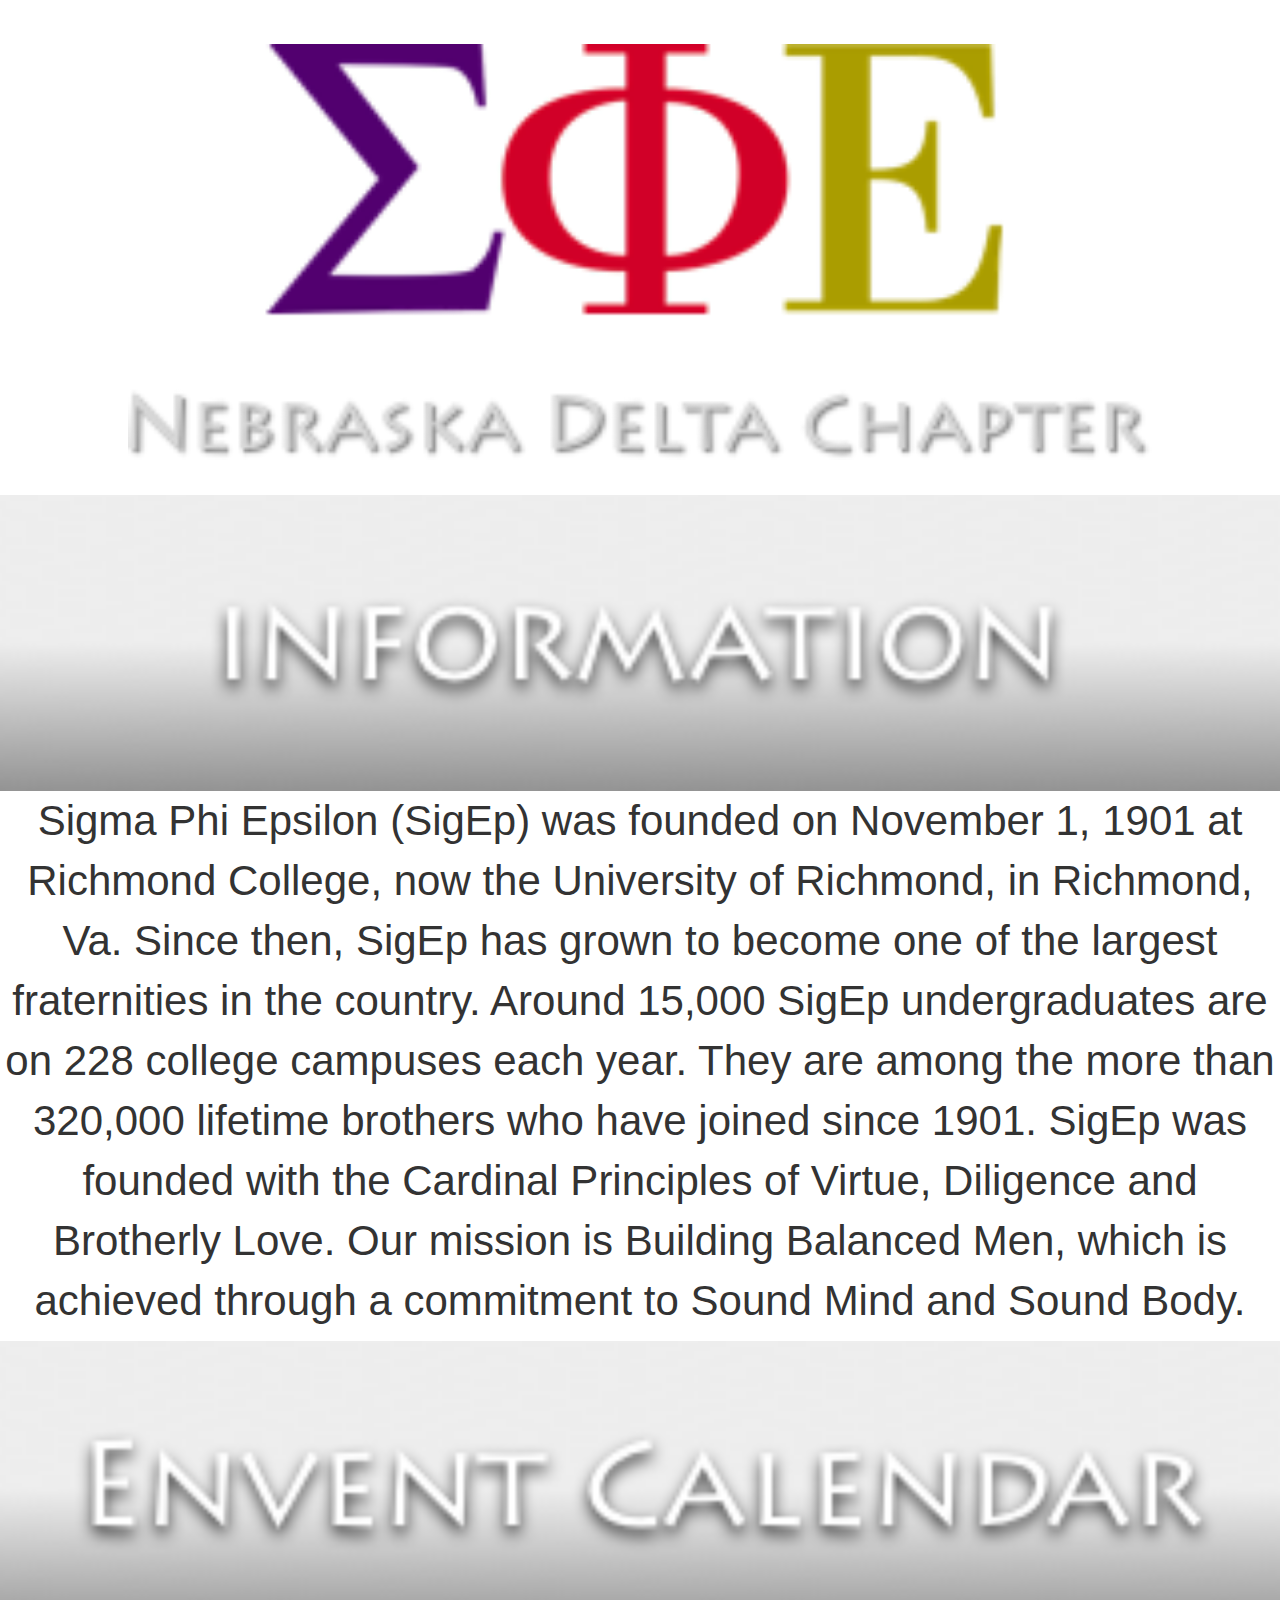
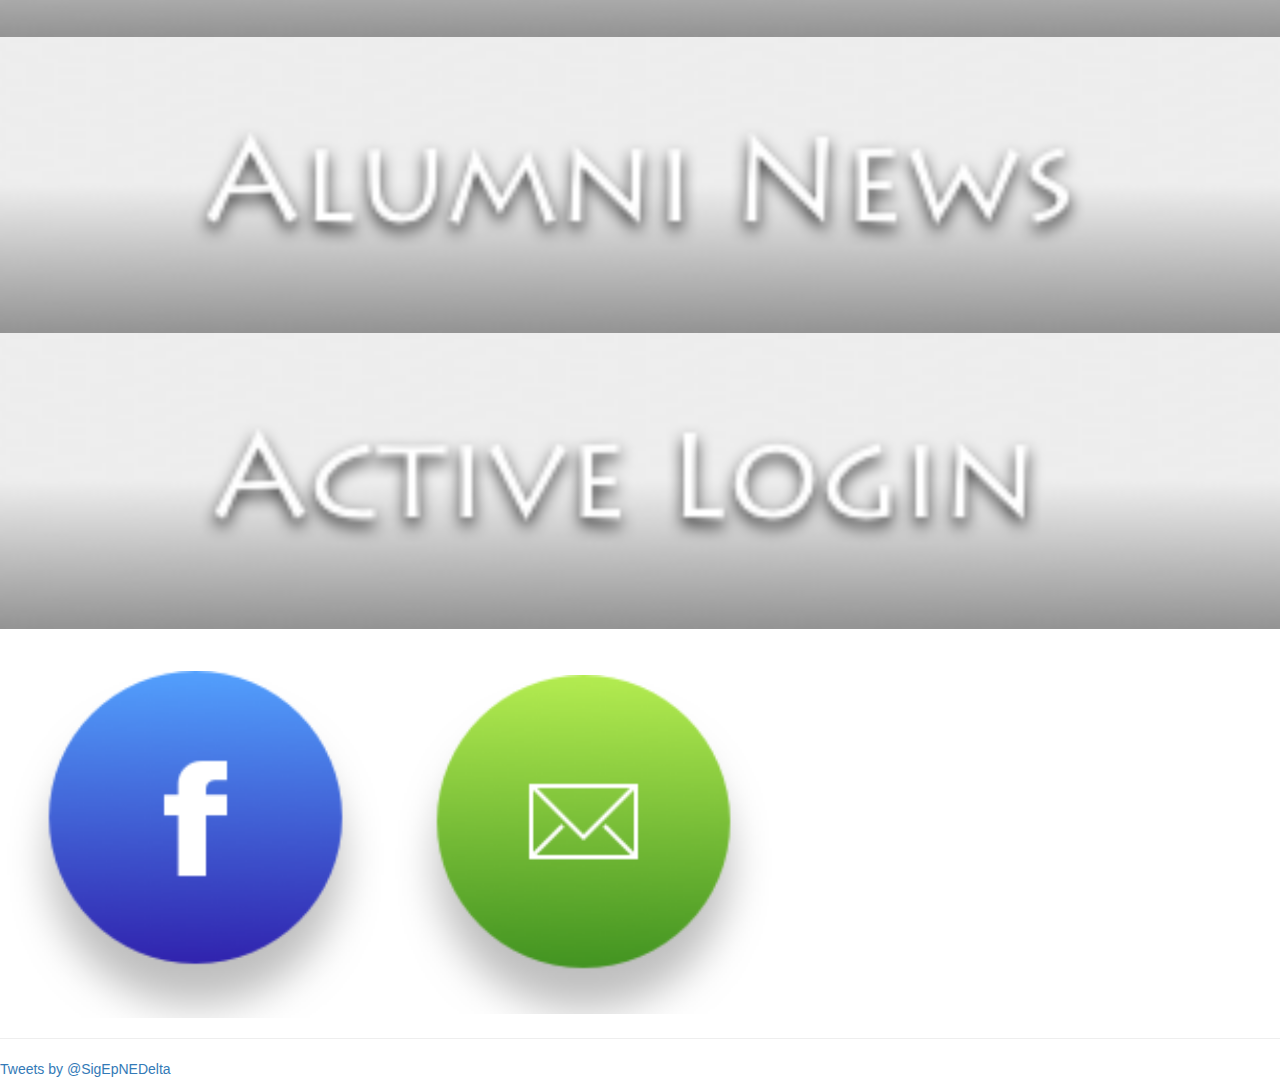
<file: index.html>
<!DOCTYPE html>
<html lang="en">
  <head>
  <meta charset="UTF-8">
  <meta http-equiv="X-UA-Compatible" content="IE=edge">
  <meta name="viewport" content="width=device-width, 		initial-scale=1">
  <title>SIGEP</title>
  <!-- Bootstrap -->
  <!-- <link href="../css/bootstrap.css" rel="stylesheet"> -->
  <link href="css/bootstrap-3.3.4.css" rel="stylesheet" type="text/css">
  <link href="css/style.css" rel="stylesheet" type="text/css">
  <!-- HTML5 shim and Respond.js for IE8 support of HTML5 elements and media queries -->
  <!-- WARNING: Respond.js doesn't work if you view the page via file:// -->
  <!--[if lt IE 9]>
<script src="https://oss.maxcdn.com/html5shiv/3.7.2/html5shiv.min.js"></script>
<script src="https://oss.maxcdn.com/respond/1.4.2/respond.min.js"></script>
<![endif]-->
  </head>
  <body>
	
  <img src="images/banner.png" id="banner">
    
    <div id="menu">
      <img src="images/information.png" id="information">
      <p id="informationExpand">Sigma Phi Epsilon (SigEp) was founded on November 1, 1901 at Richmond College, now the University of Richmond, in Richmond, Va. Since then, SigEp has grown to become one of the largest fraternities in the country.

Around 15,000 SigEp undergraduates are on 228 college campuses each year. They are among the more than 320,000 lifetime brothers who have joined since 1901.

SigEp was founded with the Cardinal Principles of Virtue, Diligence and Brotherly Love. Our mission is Building Balanced Men, which is achieved through a commitment to Sound Mind and Sound Body.</p>
      <img src="images/events.png" id="events">
      <iframe src="https://calendar.google.com/calendar/embed?src=sigepnedelta2016%40gmail.com&ctz=America/Chicag&mode=AGENDA&amp;" style="border: 0" frameborder="0" scrolling="yes"></iframe>
      <img src="images/alumni.png" id="alum">
      <img src="images/active login.png" id="active">
      
      <form action="login.php" method="post" id="form" >
      	<input type="text" value="lastname" name="name"><br>
        <input type="text" value="password" name="pw">
        <input type="submit">
        
      </form>
     
      
    </div>

	<div id="contact">
        <a href="https://www.facebook.com/sigepNEdelta/?fref=ts"><img src="images/facebook.png" id="facebook" class="contact"></a>
        <img src="images/email.png" id="email" class="contact">
    </div>
    <hr>
    <a class="twitter-timeline" href="https://twitter.com/SigEpNEDelta" data-widget-id="715634420942671872">Tweets by @SigEpNEDelta</a>
<script>!function(d,s,id){var js,fjs=d.getElementsByTagName(s)[0],p=/^http:/.test(d.location)?'http':'https';if(!d.getElementById(id)){js=d.createElement(s);js.id=id;js.src=p+"://platform.twitter.com/widgets.js";fjs.parentNode.insertBefore(js,fjs);}}(document,"script","twitter-wjs");</script>

    
	
	
	
	<script src="js/jquery-1.11.2.min.js"></script>
  <script src="js/vdbl.js"></script>
  <!-- <script src="../js/bootstrap.js"></script> -->
  <script src="js/bootstrap-3.3.4.js" type="text/javascript"></script>
</body>
</html>
</file>
<file: css/style.css>
#banner {
	width: 80%;
	display: block;
	margin-left: auto;
	margin-right: auto;
	margin-top: 44px;
}
.bar {
	width: 100%;
}
#contact {
	width: 100%;
	margin-left: auto;
	margin-right: auto;
}
.contact {
	width: 30%;
	margin-left: auto;
	margin-right: auto;
	padding-left: .5em;
	padding-top: 3em;
}
#menu {
	margin-top: 2.5em;
	width: 100%;
}
#information {
	width: 100%;
}

#events {
	width: 100%;
}
#alum {
	width: 100%;
}
#active {
	width: 100%;
}
iframe {
	width: 100%;
	height: 42em;
	display: none;
}
#form {
	font-size: 3em;
	color: #3399FF;
	display: none;
}

.twitter-timeline {
	width: 100%;
}


#facebook {
}
#menu form input {
	width: 100%;
	height: 5em;
	margin-top: 0.5em;
}
#informationExpand{
	font-size: 3em;
	text-align: center;
}
</file>
